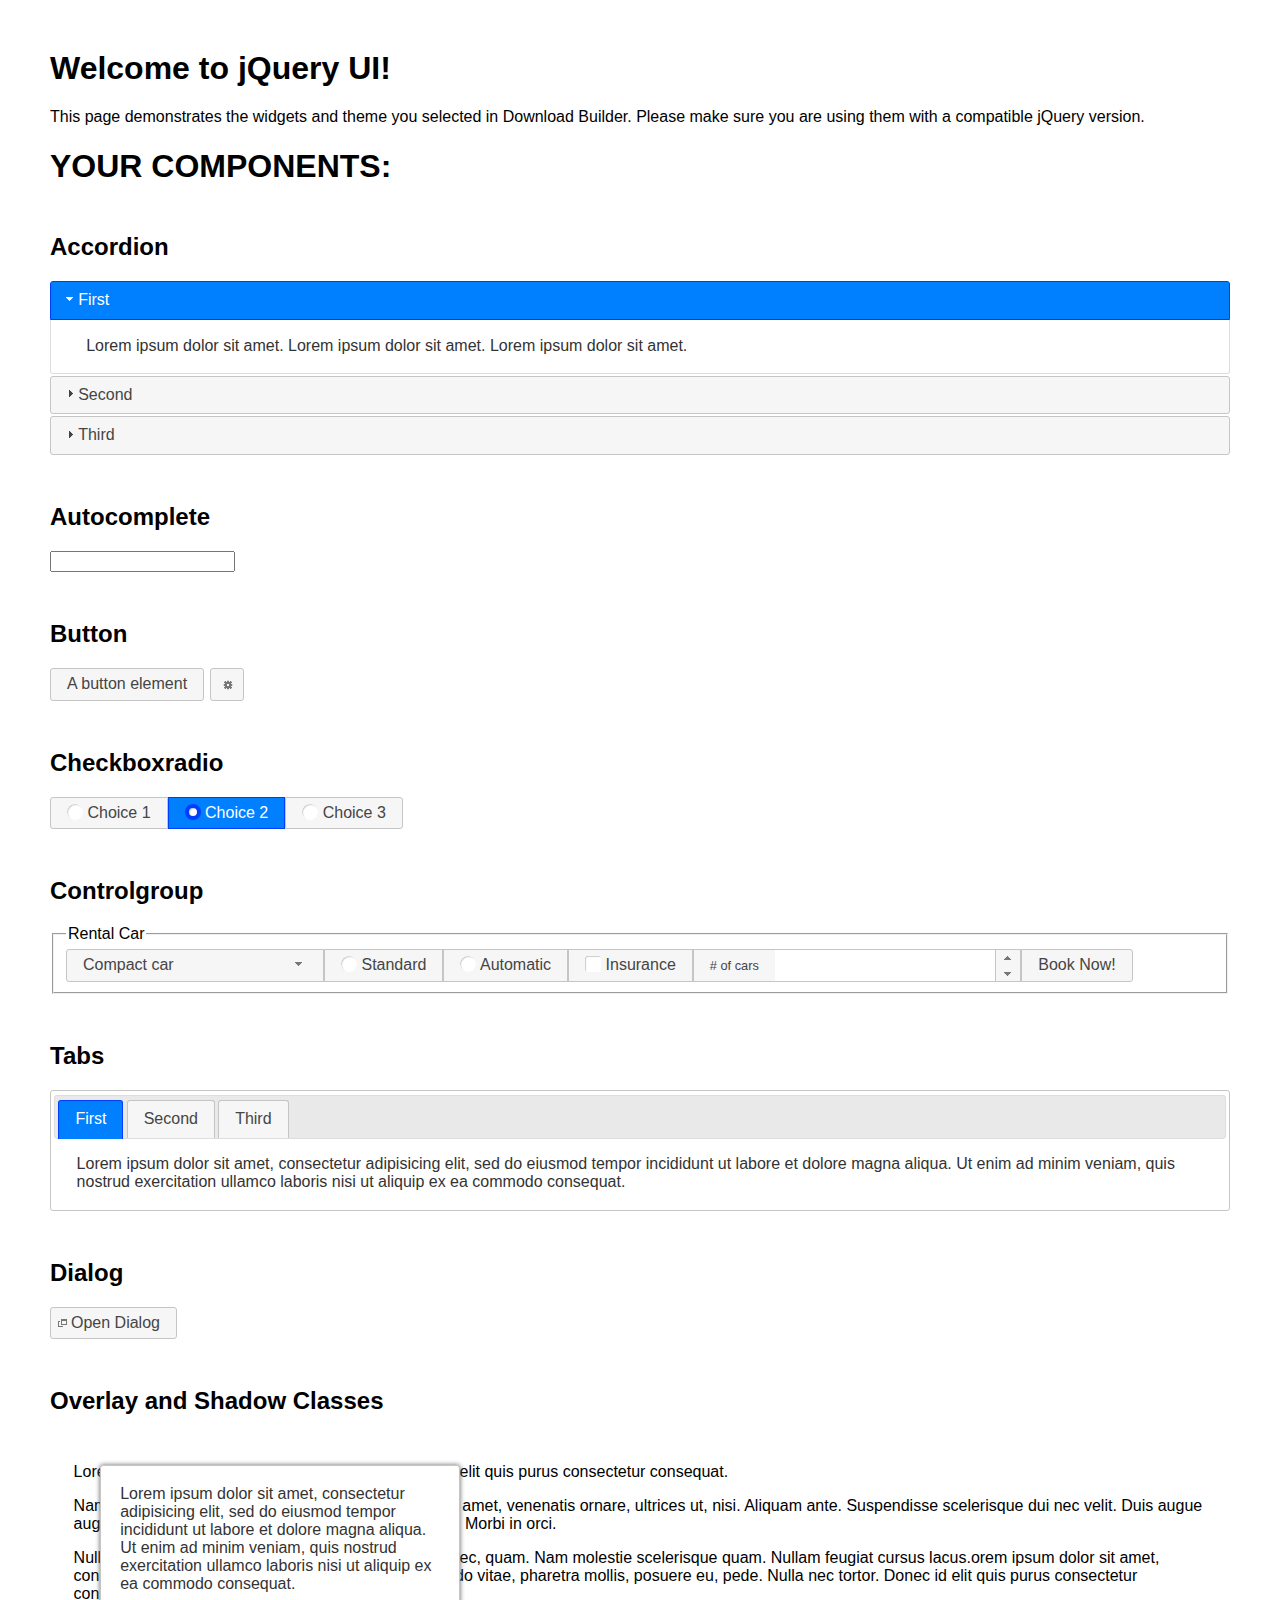
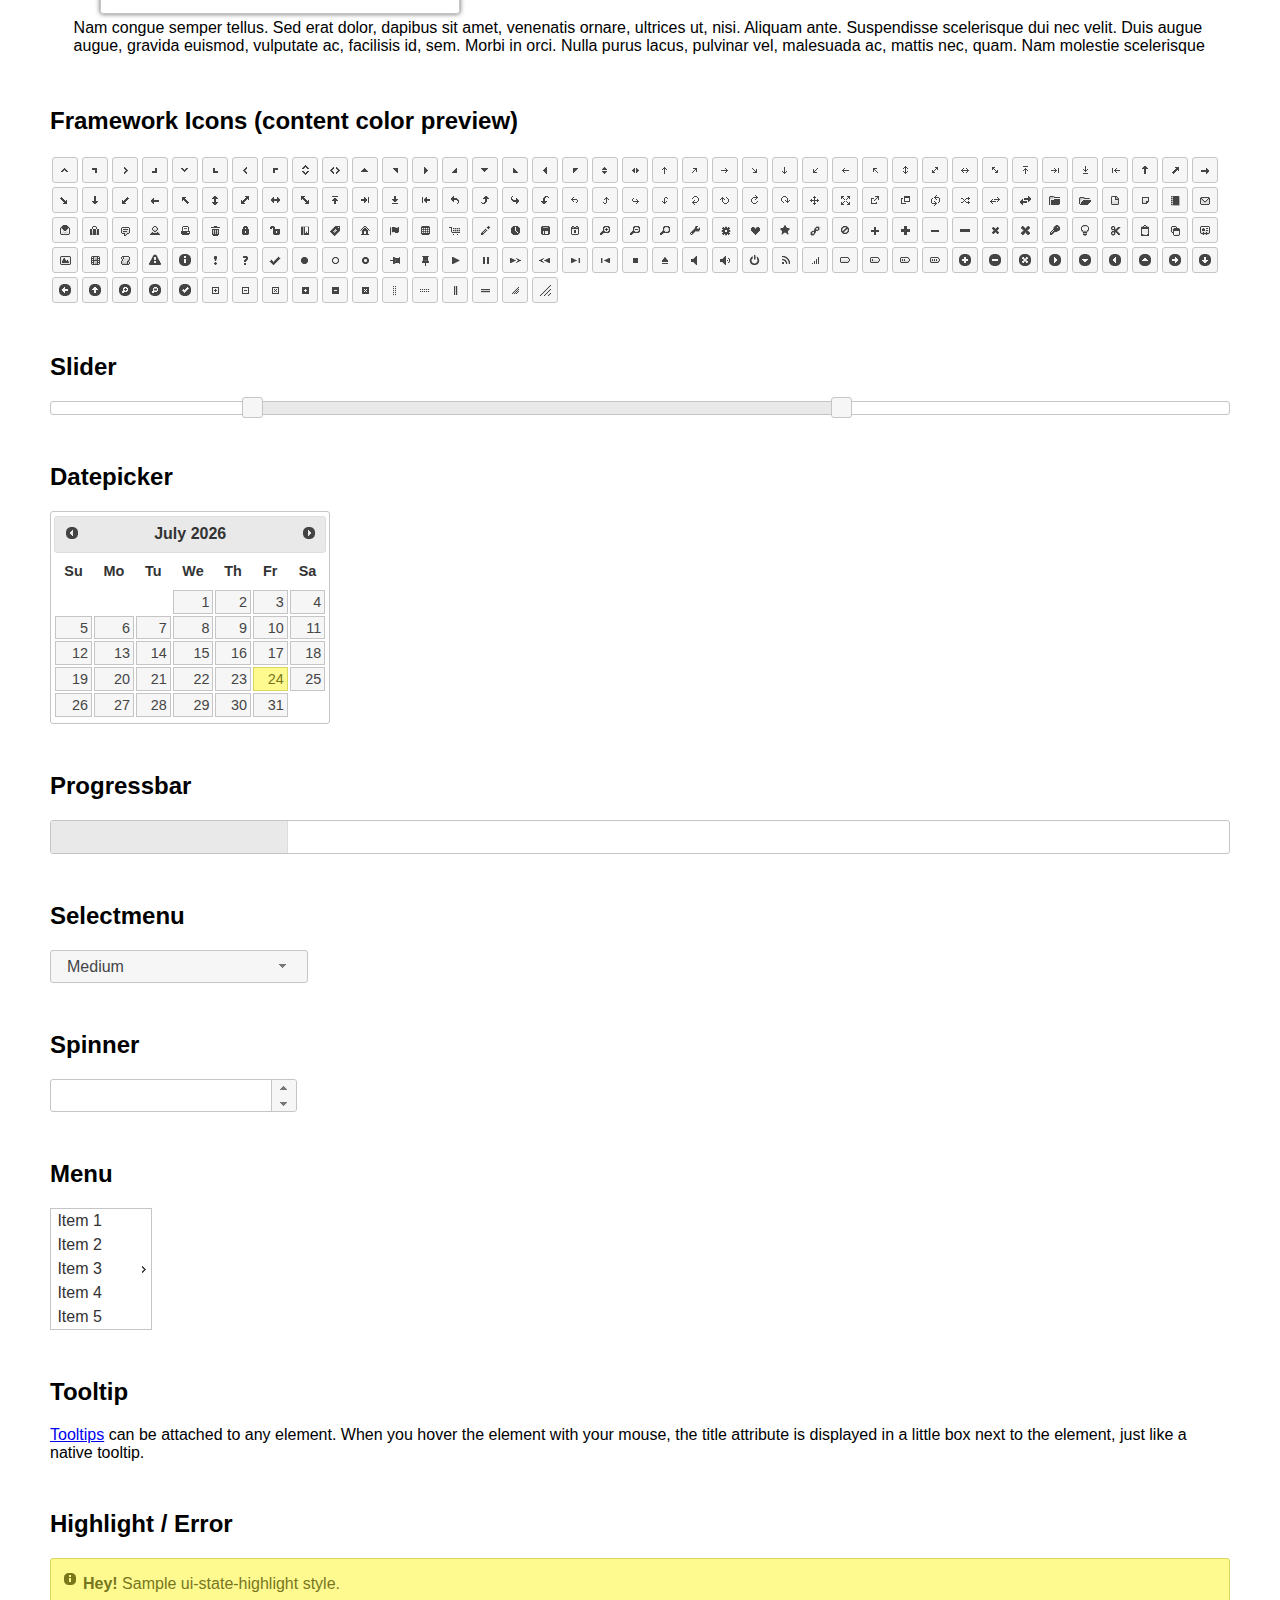
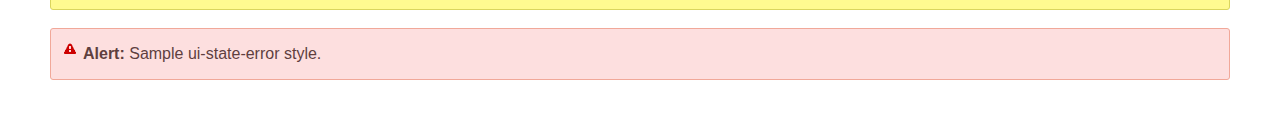
<file: jqueryui/index.html>
<!doctype html>
<html lang="us">
<head>
	<meta charset="utf-8">
	<title>jQuery UI Example Page</title>
	<link href="jquery-ui.css" rel="stylesheet">
	<style>
	body{
		font-family: "Trebuchet MS", sans-serif;
		margin: 50px;
	}
	.demoHeaders {
		margin-top: 2em;
	}
	#dialog-link {
		padding: .4em 1em .4em 20px;
		text-decoration: none;
		position: relative;
	}
	#dialog-link span.ui-icon {
		margin: 0 5px 0 0;
		position: absolute;
		left: .2em;
		top: 50%;
		margin-top: -8px;
	}
	#icons {
		margin: 0;
		padding: 0;
	}
	#icons li {
		margin: 2px;
		position: relative;
		padding: 4px 0;
		cursor: pointer;
		float: left;
		list-style: none;
	}
	#icons span.ui-icon {
		float: left;
		margin: 0 4px;
	}
	.fakewindowcontain .ui-widget-overlay {
		position: absolute;
	}
	select {
		width: 200px;
	}
	</style>
</head>
<body>

<h1>Welcome to jQuery UI!</h1>

<div class="ui-widget">
	<p>This page demonstrates the widgets and theme you selected in Download Builder. Please make sure you are using them with a compatible jQuery version.</p>
</div>

<h1>YOUR COMPONENTS:</h1>


<!-- Accordion -->
<h2 class="demoHeaders">Accordion</h2>
<div id="accordion">
	<h3>First</h3>
	<div>Lorem ipsum dolor sit amet. Lorem ipsum dolor sit amet. Lorem ipsum dolor sit amet.</div>
	<h3>Second</h3>
	<div>Phasellus mattis tincidunt nibh.</div>
	<h3>Third</h3>
	<div>Nam dui erat, auctor a, dignissim quis.</div>
</div>



<!-- Autocomplete -->
<h2 class="demoHeaders">Autocomplete</h2>
<div>
	<input id="autocomplete" title="type &quot;a&quot;">
</div>



<!-- Button -->
<h2 class="demoHeaders">Button</h2>
<button id="button">A button element</button>
<button id="button-icon">An icon-only button</button>



<!-- Checkboxradio -->
<h2 class="demoHeaders">Checkboxradio</h2>
<form style="margin-top: 1em;">
	<div id="radioset">
		<input type="radio" id="radio1" name="radio"><label for="radio1">Choice 1</label>
		<input type="radio" id="radio2" name="radio" checked="checked"><label for="radio2">Choice 2</label>
		<input type="radio" id="radio3" name="radio"><label for="radio3">Choice 3</label>
	</div>
</form>



<!-- Controlgroup -->
<h2 class="demoHeaders">Controlgroup</h2>
<fieldset>
	<legend>Rental Car</legend>
	<div id="controlgroup">
		<select id="car-type">
			<option>Compact car</option>
			<option>Midsize car</option>
			<option>Full size car</option>
			<option>SUV</option>
			<option>Luxury</option>
			<option>Truck</option>
			<option>Van</option>
		</select>
		<label for="transmission-standard">Standard</label>
		<input type="radio" name="transmission" id="transmission-standard">
		<label for="transmission-automatic">Automatic</label>
		<input type="radio" name="transmission" id="transmission-automatic">
		<label for="insurance">Insurance</label>
		<input type="checkbox" name="insurance" id="insurance">
		<label for="horizontal-spinner" class="ui-controlgroup-label"># of cars</label>
		<input id="horizontal-spinner" class="ui-spinner-input">
		<button>Book Now!</button>
	</div>
</fieldset>



<!-- Tabs -->
<h2 class="demoHeaders">Tabs</h2>
<div id="tabs">
	<ul>
		<li><a href="#tabs-1">First</a></li>
		<li><a href="#tabs-2">Second</a></li>
		<li><a href="#tabs-3">Third</a></li>
	</ul>
	<div id="tabs-1">Lorem ipsum dolor sit amet, consectetur adipisicing elit, sed do eiusmod tempor incididunt ut labore et dolore magna aliqua. Ut enim ad minim veniam, quis nostrud exercitation ullamco laboris nisi ut aliquip ex ea commodo consequat.</div>
	<div id="tabs-2">Phasellus mattis tincidunt nibh. Cras orci urna, blandit id, pretium vel, aliquet ornare, felis. Maecenas scelerisque sem non nisl. Fusce sed lorem in enim dictum bibendum.</div>
	<div id="tabs-3">Nam dui erat, auctor a, dignissim quis, sollicitudin eu, felis. Pellentesque nisi urna, interdum eget, sagittis et, consequat vestibulum, lacus. Mauris porttitor ullamcorper augue.</div>
</div>



<h2 class="demoHeaders">Dialog</h2>
<p>
	<button id="dialog-link" class="ui-button ui-corner-all ui-widget">
		<span class="ui-icon ui-icon-newwin"></span>Open Dialog
	</button>
</p>

<h2 class="demoHeaders">Overlay and Shadow Classes</h2>
<div style="position: relative; width: 96%; height: 200px; padding:1% 2%; overflow:hidden;" class="fakewindowcontain">
	<p>Lorem ipsum dolor sit amet,  Nulla nec tortor. Donec id elit quis purus consectetur consequat. </p><p>Nam congue semper tellus. Sed erat dolor, dapibus sit amet, venenatis ornare, ultrices ut, nisi. Aliquam ante. Suspendisse scelerisque dui nec velit. Duis augue augue, gravida euismod, vulputate ac, facilisis id, sem. Morbi in orci. </p><p>Nulla purus lacus, pulvinar vel, malesuada ac, mattis nec, quam. Nam molestie scelerisque quam. Nullam feugiat cursus lacus.orem ipsum dolor sit amet, consectetur adipiscing elit. Donec libero risus, commodo vitae, pharetra mollis, posuere eu, pede. Nulla nec tortor. Donec id elit quis purus consectetur consequat. </p><p>Nam congue semper tellus. Sed erat dolor, dapibus sit amet, venenatis ornare, ultrices ut, nisi. Aliquam ante. Suspendisse scelerisque dui nec velit. Duis augue augue, gravida euismod, vulputate ac, facilisis id, sem. Morbi in orci. Nulla purus lacus, pulvinar vel, malesuada ac, mattis nec, quam. Nam molestie scelerisque quam. </p><p>Nullam feugiat cursus lacus.orem ipsum dolor sit amet, consectetur adipiscing elit. Donec libero risus, commodo vitae, pharetra mollis, posuere eu, pede. Nulla nec tortor. Donec id elit quis purus consectetur consequat. Nam congue semper tellus. Sed erat dolor, dapibus sit amet, venenatis ornare, ultrices ut, nisi. Aliquam ante. </p><p>Suspendisse scelerisque dui nec velit. Duis augue augue, gravida euismod, vulputate ac, facilisis id, sem. Morbi in orci. Nulla purus lacus, pulvinar vel, malesuada ac, mattis nec, quam. Nam molestie scelerisque quam. Nullam feugiat cursus lacus.orem ipsum dolor sit amet, consectetur adipiscing elit. Donec libero risus, commodo vitae, pharetra mollis, posuere eu, pede. Nulla nec tortor. Donec id elit quis purus consectetur consequat. Nam congue semper tellus. Sed erat dolor, dapibus sit amet, venenatis ornare, ultrices ut, nisi. </p>

	<!-- ui-dialog -->
	<div class="ui-widget-overlay ui-front"></div>
	<div style="position: absolute; width: 320px; left: 50px; top: 30px; padding: 1.2em" class="ui-widget ui-front ui-widget-content ui-corner-all ui-widget-shadow">
		Lorem ipsum dolor sit amet, consectetur adipisicing elit, sed do eiusmod tempor incididunt ut labore et dolore magna aliqua. Ut enim ad minim veniam, quis nostrud exercitation ullamco laboris nisi ut aliquip ex ea commodo consequat.
	</div>

</div>

<!-- ui-dialog -->
<div id="dialog" title="Dialog Title">
	<p>Lorem ipsum dolor sit amet, consectetur adipisicing elit, sed do eiusmod tempor incididunt ut labore et dolore magna aliqua. Ut enim ad minim veniam, quis nostrud exercitation ullamco laboris nisi ut aliquip ex ea commodo consequat.</p>
</div>



<h2 class="demoHeaders">Framework Icons (content color preview)</h2>
<ul id="icons" class="ui-widget ui-helper-clearfix">
	<li class="ui-state-default ui-corner-all" title=".ui-icon-caret-1-n"><span class="ui-icon ui-icon-caret-1-n"></span></li>
	<li class="ui-state-default ui-corner-all" title=".ui-icon-caret-1-ne"><span class="ui-icon ui-icon-caret-1-ne"></span></li>
	<li class="ui-state-default ui-corner-all" title=".ui-icon-caret-1-e"><span class="ui-icon ui-icon-caret-1-e"></span></li>
	<li class="ui-state-default ui-corner-all" title=".ui-icon-caret-1-se"><span class="ui-icon ui-icon-caret-1-se"></span></li>
	<li class="ui-state-default ui-corner-all" title=".ui-icon-caret-1-s"><span class="ui-icon ui-icon-caret-1-s"></span></li>
	<li class="ui-state-default ui-corner-all" title=".ui-icon-caret-1-sw"><span class="ui-icon ui-icon-caret-1-sw"></span></li>
	<li class="ui-state-default ui-corner-all" title=".ui-icon-caret-1-w"><span class="ui-icon ui-icon-caret-1-w"></span></li>
	<li class="ui-state-default ui-corner-all" title=".ui-icon-caret-1-nw"><span class="ui-icon ui-icon-caret-1-nw"></span></li>
	<li class="ui-state-default ui-corner-all" title=".ui-icon-caret-2-n-s"><span class="ui-icon ui-icon-caret-2-n-s"></span></li>
	<li class="ui-state-default ui-corner-all" title=".ui-icon-caret-2-e-w"><span class="ui-icon ui-icon-caret-2-e-w"></span></li>
	<li class="ui-state-default ui-corner-all" title=".ui-icon-triangle-1-n"><span class="ui-icon ui-icon-triangle-1-n"></span></li>
	<li class="ui-state-default ui-corner-all" title=".ui-icon-triangle-1-ne"><span class="ui-icon ui-icon-triangle-1-ne"></span></li>
	<li class="ui-state-default ui-corner-all" title=".ui-icon-triangle-1-e"><span class="ui-icon ui-icon-triangle-1-e"></span></li>
	<li class="ui-state-default ui-corner-all" title=".ui-icon-triangle-1-se"><span class="ui-icon ui-icon-triangle-1-se"></span></li>
	<li class="ui-state-default ui-corner-all" title=".ui-icon-triangle-1-s"><span class="ui-icon ui-icon-triangle-1-s"></span></li>
	<li class="ui-state-default ui-corner-all" title=".ui-icon-triangle-1-sw"><span class="ui-icon ui-icon-triangle-1-sw"></span></li>
	<li class="ui-state-default ui-corner-all" title=".ui-icon-triangle-1-w"><span class="ui-icon ui-icon-triangle-1-w"></span></li>
	<li class="ui-state-default ui-corner-all" title=".ui-icon-triangle-1-nw"><span class="ui-icon ui-icon-triangle-1-nw"></span></li>
	<li class="ui-state-default ui-corner-all" title=".ui-icon-triangle-2-n-s"><span class="ui-icon ui-icon-triangle-2-n-s"></span></li>
	<li class="ui-state-default ui-corner-all" title=".ui-icon-triangle-2-e-w"><span class="ui-icon ui-icon-triangle-2-e-w"></span></li>
	<li class="ui-state-default ui-corner-all" title=".ui-icon-arrow-1-n"><span class="ui-icon ui-icon-arrow-1-n"></span></li>
	<li class="ui-state-default ui-corner-all" title=".ui-icon-arrow-1-ne"><span class="ui-icon ui-icon-arrow-1-ne"></span></li>
	<li class="ui-state-default ui-corner-all" title=".ui-icon-arrow-1-e"><span class="ui-icon ui-icon-arrow-1-e"></span></li>
	<li class="ui-state-default ui-corner-all" title=".ui-icon-arrow-1-se"><span class="ui-icon ui-icon-arrow-1-se"></span></li>
	<li class="ui-state-default ui-corner-all" title=".ui-icon-arrow-1-s"><span class="ui-icon ui-icon-arrow-1-s"></span></li>
	<li class="ui-state-default ui-corner-all" title=".ui-icon-arrow-1-sw"><span class="ui-icon ui-icon-arrow-1-sw"></span></li>
	<li class="ui-state-default ui-corner-all" title=".ui-icon-arrow-1-w"><span class="ui-icon ui-icon-arrow-1-w"></span></li>
	<li class="ui-state-default ui-corner-all" title=".ui-icon-arrow-1-nw"><span class="ui-icon ui-icon-arrow-1-nw"></span></li>
	<li class="ui-state-default ui-corner-all" title=".ui-icon-arrow-2-n-s"><span class="ui-icon ui-icon-arrow-2-n-s"></span></li>
	<li class="ui-state-default ui-corner-all" title=".ui-icon-arrow-2-ne-sw"><span class="ui-icon ui-icon-arrow-2-ne-sw"></span></li>
	<li class="ui-state-default ui-corner-all" title=".ui-icon-arrow-2-e-w"><span class="ui-icon ui-icon-arrow-2-e-w"></span></li>
	<li class="ui-state-default ui-corner-all" title=".ui-icon-arrow-2-se-nw"><span class="ui-icon ui-icon-arrow-2-se-nw"></span></li>
	<li class="ui-state-default ui-corner-all" title=".ui-icon-arrowstop-1-n"><span class="ui-icon ui-icon-arrowstop-1-n"></span></li>
	<li class="ui-state-default ui-corner-all" title=".ui-icon-arrowstop-1-e"><span class="ui-icon ui-icon-arrowstop-1-e"></span></li>
	<li class="ui-state-default ui-corner-all" title=".ui-icon-arrowstop-1-s"><span class="ui-icon ui-icon-arrowstop-1-s"></span></li>
	<li class="ui-state-default ui-corner-all" title=".ui-icon-arrowstop-1-w"><span class="ui-icon ui-icon-arrowstop-1-w"></span></li>
	<li class="ui-state-default ui-corner-all" title=".ui-icon-arrowthick-1-n"><span class="ui-icon ui-icon-arrowthick-1-n"></span></li>
	<li class="ui-state-default ui-corner-all" title=".ui-icon-arrowthick-1-ne"><span class="ui-icon ui-icon-arrowthick-1-ne"></span></li>
	<li class="ui-state-default ui-corner-all" title=".ui-icon-arrowthick-1-e"><span class="ui-icon ui-icon-arrowthick-1-e"></span></li>
	<li class="ui-state-default ui-corner-all" title=".ui-icon-arrowthick-1-se"><span class="ui-icon ui-icon-arrowthick-1-se"></span></li>
	<li class="ui-state-default ui-corner-all" title=".ui-icon-arrowthick-1-s"><span class="ui-icon ui-icon-arrowthick-1-s"></span></li>
	<li class="ui-state-default ui-corner-all" title=".ui-icon-arrowthick-1-sw"><span class="ui-icon ui-icon-arrowthick-1-sw"></span></li>
	<li class="ui-state-default ui-corner-all" title=".ui-icon-arrowthick-1-w"><span class="ui-icon ui-icon-arrowthick-1-w"></span></li>
	<li class="ui-state-default ui-corner-all" title=".ui-icon-arrowthick-1-nw"><span class="ui-icon ui-icon-arrowthick-1-nw"></span></li>
	<li class="ui-state-default ui-corner-all" title=".ui-icon-arrowthick-2-n-s"><span class="ui-icon ui-icon-arrowthick-2-n-s"></span></li>
	<li class="ui-state-default ui-corner-all" title=".ui-icon-arrowthick-2-ne-sw"><span class="ui-icon ui-icon-arrowthick-2-ne-sw"></span></li>
	<li class="ui-state-default ui-corner-all" title=".ui-icon-arrowthick-2-e-w"><span class="ui-icon ui-icon-arrowthick-2-e-w"></span></li>
	<li class="ui-state-default ui-corner-all" title=".ui-icon-arrowthick-2-se-nw"><span class="ui-icon ui-icon-arrowthick-2-se-nw"></span></li>
	<li class="ui-state-default ui-corner-all" title=".ui-icon-arrowthickstop-1-n"><span class="ui-icon ui-icon-arrowthickstop-1-n"></span></li>
	<li class="ui-state-default ui-corner-all" title=".ui-icon-arrowthickstop-1-e"><span class="ui-icon ui-icon-arrowthickstop-1-e"></span></li>
	<li class="ui-state-default ui-corner-all" title=".ui-icon-arrowthickstop-1-s"><span class="ui-icon ui-icon-arrowthickstop-1-s"></span></li>
	<li class="ui-state-default ui-corner-all" title=".ui-icon-arrowthickstop-1-w"><span class="ui-icon ui-icon-arrowthickstop-1-w"></span></li>
	<li class="ui-state-default ui-corner-all" title=".ui-icon-arrowreturnthick-1-w"><span class="ui-icon ui-icon-arrowreturnthick-1-w"></span></li>
	<li class="ui-state-default ui-corner-all" title=".ui-icon-arrowreturnthick-1-n"><span class="ui-icon ui-icon-arrowreturnthick-1-n"></span></li>
	<li class="ui-state-default ui-corner-all" title=".ui-icon-arrowreturnthick-1-e"><span class="ui-icon ui-icon-arrowreturnthick-1-e"></span></li>
	<li class="ui-state-default ui-corner-all" title=".ui-icon-arrowreturnthick-1-s"><span class="ui-icon ui-icon-arrowreturnthick-1-s"></span></li>
	<li class="ui-state-default ui-corner-all" title=".ui-icon-arrowreturn-1-w"><span class="ui-icon ui-icon-arrowreturn-1-w"></span></li>
	<li class="ui-state-default ui-corner-all" title=".ui-icon-arrowreturn-1-n"><span class="ui-icon ui-icon-arrowreturn-1-n"></span></li>
	<li class="ui-state-default ui-corner-all" title=".ui-icon-arrowreturn-1-e"><span class="ui-icon ui-icon-arrowreturn-1-e"></span></li>
	<li class="ui-state-default ui-corner-all" title=".ui-icon-arrowreturn-1-s"><span class="ui-icon ui-icon-arrowreturn-1-s"></span></li>
	<li class="ui-state-default ui-corner-all" title=".ui-icon-arrowrefresh-1-w"><span class="ui-icon ui-icon-arrowrefresh-1-w"></span></li>
	<li class="ui-state-default ui-corner-all" title=".ui-icon-arrowrefresh-1-n"><span class="ui-icon ui-icon-arrowrefresh-1-n"></span></li>
	<li class="ui-state-default ui-corner-all" title=".ui-icon-arrowrefresh-1-e"><span class="ui-icon ui-icon-arrowrefresh-1-e"></span></li>
	<li class="ui-state-default ui-corner-all" title=".ui-icon-arrowrefresh-1-s"><span class="ui-icon ui-icon-arrowrefresh-1-s"></span></li>
	<li class="ui-state-default ui-corner-all" title=".ui-icon-arrow-4"><span class="ui-icon ui-icon-arrow-4"></span></li>
	<li class="ui-state-default ui-corner-all" title=".ui-icon-arrow-4-diag"><span class="ui-icon ui-icon-arrow-4-diag"></span></li>
	<li class="ui-state-default ui-corner-all" title=".ui-icon-extlink"><span class="ui-icon ui-icon-extlink"></span></li>
	<li class="ui-state-default ui-corner-all" title=".ui-icon-newwin"><span class="ui-icon ui-icon-newwin"></span></li>
	<li class="ui-state-default ui-corner-all" title=".ui-icon-refresh"><span class="ui-icon ui-icon-refresh"></span></li>
	<li class="ui-state-default ui-corner-all" title=".ui-icon-shuffle"><span class="ui-icon ui-icon-shuffle"></span></li>
	<li class="ui-state-default ui-corner-all" title=".ui-icon-transfer-e-w"><span class="ui-icon ui-icon-transfer-e-w"></span></li>
	<li class="ui-state-default ui-corner-all" title=".ui-icon-transferthick-e-w"><span class="ui-icon ui-icon-transferthick-e-w"></span></li>
	<li class="ui-state-default ui-corner-all" title=".ui-icon-folder-collapsed"><span class="ui-icon ui-icon-folder-collapsed"></span></li>
	<li class="ui-state-default ui-corner-all" title=".ui-icon-folder-open"><span class="ui-icon ui-icon-folder-open"></span></li>
	<li class="ui-state-default ui-corner-all" title=".ui-icon-document"><span class="ui-icon ui-icon-document"></span></li>
	<li class="ui-state-default ui-corner-all" title=".ui-icon-document-b"><span class="ui-icon ui-icon-document-b"></span></li>
	<li class="ui-state-default ui-corner-all" title=".ui-icon-note"><span class="ui-icon ui-icon-note"></span></li>
	<li class="ui-state-default ui-corner-all" title=".ui-icon-mail-closed"><span class="ui-icon ui-icon-mail-closed"></span></li>
	<li class="ui-state-default ui-corner-all" title=".ui-icon-mail-open"><span class="ui-icon ui-icon-mail-open"></span></li>
	<li class="ui-state-default ui-corner-all" title=".ui-icon-suitcase"><span class="ui-icon ui-icon-suitcase"></span></li>
	<li class="ui-state-default ui-corner-all" title=".ui-icon-comment"><span class="ui-icon ui-icon-comment"></span></li>
	<li class="ui-state-default ui-corner-all" title=".ui-icon-person"><span class="ui-icon ui-icon-person"></span></li>
	<li class="ui-state-default ui-corner-all" title=".ui-icon-print"><span class="ui-icon ui-icon-print"></span></li>
	<li class="ui-state-default ui-corner-all" title=".ui-icon-trash"><span class="ui-icon ui-icon-trash"></span></li>
	<li class="ui-state-default ui-corner-all" title=".ui-icon-locked"><span class="ui-icon ui-icon-locked"></span></li>
	<li class="ui-state-default ui-corner-all" title=".ui-icon-unlocked"><span class="ui-icon ui-icon-unlocked"></span></li>
	<li class="ui-state-default ui-corner-all" title=".ui-icon-bookmark"><span class="ui-icon ui-icon-bookmark"></span></li>
	<li class="ui-state-default ui-corner-all" title=".ui-icon-tag"><span class="ui-icon ui-icon-tag"></span></li>
	<li class="ui-state-default ui-corner-all" title=".ui-icon-home"><span class="ui-icon ui-icon-home"></span></li>
	<li class="ui-state-default ui-corner-all" title=".ui-icon-flag"><span class="ui-icon ui-icon-flag"></span></li>
	<li class="ui-state-default ui-corner-all" title=".ui-icon-calculator"><span class="ui-icon ui-icon-calculator"></span></li>
	<li class="ui-state-default ui-corner-all" title=".ui-icon-cart"><span class="ui-icon ui-icon-cart"></span></li>
	<li class="ui-state-default ui-corner-all" title=".ui-icon-pencil"><span class="ui-icon ui-icon-pencil"></span></li>
	<li class="ui-state-default ui-corner-all" title=".ui-icon-clock"><span class="ui-icon ui-icon-clock"></span></li>
	<li class="ui-state-default ui-corner-all" title=".ui-icon-disk"><span class="ui-icon ui-icon-disk"></span></li>
	<li class="ui-state-default ui-corner-all" title=".ui-icon-calendar"><span class="ui-icon ui-icon-calendar"></span></li>
	<li class="ui-state-default ui-corner-all" title=".ui-icon-zoomin"><span class="ui-icon ui-icon-zoomin"></span></li>
	<li class="ui-state-default ui-corner-all" title=".ui-icon-zoomout"><span class="ui-icon ui-icon-zoomout"></span></li>
	<li class="ui-state-default ui-corner-all" title=".ui-icon-search"><span class="ui-icon ui-icon-search"></span></li>
	<li class="ui-state-default ui-corner-all" title=".ui-icon-wrench"><span class="ui-icon ui-icon-wrench"></span></li>
	<li class="ui-state-default ui-corner-all" title=".ui-icon-gear"><span class="ui-icon ui-icon-gear"></span></li>
	<li class="ui-state-default ui-corner-all" title=".ui-icon-heart"><span class="ui-icon ui-icon-heart"></span></li>
	<li class="ui-state-default ui-corner-all" title=".ui-icon-star"><span class="ui-icon ui-icon-star"></span></li>
	<li class="ui-state-default ui-corner-all" title=".ui-icon-link"><span class="ui-icon ui-icon-link"></span></li>
	<li class="ui-state-default ui-corner-all" title=".ui-icon-cancel"><span class="ui-icon ui-icon-cancel"></span></li>
	<li class="ui-state-default ui-corner-all" title=".ui-icon-plus"><span class="ui-icon ui-icon-plus"></span></li>
	<li class="ui-state-default ui-corner-all" title=".ui-icon-plusthick"><span class="ui-icon ui-icon-plusthick"></span></li>
	<li class="ui-state-default ui-corner-all" title=".ui-icon-minus"><span class="ui-icon ui-icon-minus"></span></li>
	<li class="ui-state-default ui-corner-all" title=".ui-icon-minusthick"><span class="ui-icon ui-icon-minusthick"></span></li>
	<li class="ui-state-default ui-corner-all" title=".ui-icon-close"><span class="ui-icon ui-icon-close"></span></li>
	<li class="ui-state-default ui-corner-all" title=".ui-icon-closethick"><span class="ui-icon ui-icon-closethick"></span></li>
	<li class="ui-state-default ui-corner-all" title=".ui-icon-key"><span class="ui-icon ui-icon-key"></span></li>
	<li class="ui-state-default ui-corner-all" title=".ui-icon-lightbulb"><span class="ui-icon ui-icon-lightbulb"></span></li>
	<li class="ui-state-default ui-corner-all" title=".ui-icon-scissors"><span class="ui-icon ui-icon-scissors"></span></li>
	<li class="ui-state-default ui-corner-all" title=".ui-icon-clipboard"><span class="ui-icon ui-icon-clipboard"></span></li>
	<li class="ui-state-default ui-corner-all" title=".ui-icon-copy"><span class="ui-icon ui-icon-copy"></span></li>
	<li class="ui-state-default ui-corner-all" title=".ui-icon-contact"><span class="ui-icon ui-icon-contact"></span></li>
	<li class="ui-state-default ui-corner-all" title=".ui-icon-image"><span class="ui-icon ui-icon-image"></span></li>
	<li class="ui-state-default ui-corner-all" title=".ui-icon-video"><span class="ui-icon ui-icon-video"></span></li>
	<li class="ui-state-default ui-corner-all" title=".ui-icon-script"><span class="ui-icon ui-icon-script"></span></li>
	<li class="ui-state-default ui-corner-all" title=".ui-icon-alert"><span class="ui-icon ui-icon-alert"></span></li>
	<li class="ui-state-default ui-corner-all" title=".ui-icon-info"><span class="ui-icon ui-icon-info"></span></li>
	<li class="ui-state-default ui-corner-all" title=".ui-icon-notice"><span class="ui-icon ui-icon-notice"></span></li>
	<li class="ui-state-default ui-corner-all" title=".ui-icon-help"><span class="ui-icon ui-icon-help"></span></li>
	<li class="ui-state-default ui-corner-all" title=".ui-icon-check"><span class="ui-icon ui-icon-check"></span></li>
	<li class="ui-state-default ui-corner-all" title=".ui-icon-bullet"><span class="ui-icon ui-icon-bullet"></span></li>
	<li class="ui-state-default ui-corner-all" title=".ui-icon-radio-off"><span class="ui-icon ui-icon-radio-off"></span></li>
	<li class="ui-state-default ui-corner-all" title=".ui-icon-radio-on"><span class="ui-icon ui-icon-radio-on"></span></li>
	<li class="ui-state-default ui-corner-all" title=".ui-icon-pin-w"><span class="ui-icon ui-icon-pin-w"></span></li>
	<li class="ui-state-default ui-corner-all" title=".ui-icon-pin-s"><span class="ui-icon ui-icon-pin-s"></span></li>
	<li class="ui-state-default ui-corner-all" title=".ui-icon-play"><span class="ui-icon ui-icon-play"></span></li>
	<li class="ui-state-default ui-corner-all" title=".ui-icon-pause"><span class="ui-icon ui-icon-pause"></span></li>
	<li class="ui-state-default ui-corner-all" title=".ui-icon-seek-next"><span class="ui-icon ui-icon-seek-next"></span></li>
	<li class="ui-state-default ui-corner-all" title=".ui-icon-seek-prev"><span class="ui-icon ui-icon-seek-prev"></span></li>
	<li class="ui-state-default ui-corner-all" title=".ui-icon-seek-end"><span class="ui-icon ui-icon-seek-end"></span></li>
	<li class="ui-state-default ui-corner-all" title=".ui-icon-seek-first"><span class="ui-icon ui-icon-seek-first"></span></li>
	<li class="ui-state-default ui-corner-all" title=".ui-icon-stop"><span class="ui-icon ui-icon-stop"></span></li>
	<li class="ui-state-default ui-corner-all" title=".ui-icon-eject"><span class="ui-icon ui-icon-eject"></span></li>
	<li class="ui-state-default ui-corner-all" title=".ui-icon-volume-off"><span class="ui-icon ui-icon-volume-off"></span></li>
	<li class="ui-state-default ui-corner-all" title=".ui-icon-volume-on"><span class="ui-icon ui-icon-volume-on"></span></li>
	<li class="ui-state-default ui-corner-all" title=".ui-icon-power"><span class="ui-icon ui-icon-power"></span></li>
	<li class="ui-state-default ui-corner-all" title=".ui-icon-signal-diag"><span class="ui-icon ui-icon-signal-diag"></span></li>
	<li class="ui-state-default ui-corner-all" title=".ui-icon-signal"><span class="ui-icon ui-icon-signal"></span></li>
	<li class="ui-state-default ui-corner-all" title=".ui-icon-battery-0"><span class="ui-icon ui-icon-battery-0"></span></li>
	<li class="ui-state-default ui-corner-all" title=".ui-icon-battery-1"><span class="ui-icon ui-icon-battery-1"></span></li>
	<li class="ui-state-default ui-corner-all" title=".ui-icon-battery-2"><span class="ui-icon ui-icon-battery-2"></span></li>
	<li class="ui-state-default ui-corner-all" title=".ui-icon-battery-3"><span class="ui-icon ui-icon-battery-3"></span></li>
	<li class="ui-state-default ui-corner-all" title=".ui-icon-circle-plus"><span class="ui-icon ui-icon-circle-plus"></span></li>
	<li class="ui-state-default ui-corner-all" title=".ui-icon-circle-minus"><span class="ui-icon ui-icon-circle-minus"></span></li>
	<li class="ui-state-default ui-corner-all" title=".ui-icon-circle-close"><span class="ui-icon ui-icon-circle-close"></span></li>
	<li class="ui-state-default ui-corner-all" title=".ui-icon-circle-triangle-e"><span class="ui-icon ui-icon-circle-triangle-e"></span></li>
	<li class="ui-state-default ui-corner-all" title=".ui-icon-circle-triangle-s"><span class="ui-icon ui-icon-circle-triangle-s"></span></li>
	<li class="ui-state-default ui-corner-all" title=".ui-icon-circle-triangle-w"><span class="ui-icon ui-icon-circle-triangle-w"></span></li>
	<li class="ui-state-default ui-corner-all" title=".ui-icon-circle-triangle-n"><span class="ui-icon ui-icon-circle-triangle-n"></span></li>
	<li class="ui-state-default ui-corner-all" title=".ui-icon-circle-arrow-e"><span class="ui-icon ui-icon-circle-arrow-e"></span></li>
	<li class="ui-state-default ui-corner-all" title=".ui-icon-circle-arrow-s"><span class="ui-icon ui-icon-circle-arrow-s"></span></li>
	<li class="ui-state-default ui-corner-all" title=".ui-icon-circle-arrow-w"><span class="ui-icon ui-icon-circle-arrow-w"></span></li>
	<li class="ui-state-default ui-corner-all" title=".ui-icon-circle-arrow-n"><span class="ui-icon ui-icon-circle-arrow-n"></span></li>
	<li class="ui-state-default ui-corner-all" title=".ui-icon-circle-zoomin"><span class="ui-icon ui-icon-circle-zoomin"></span></li>
	<li class="ui-state-default ui-corner-all" title=".ui-icon-circle-zoomout"><span class="ui-icon ui-icon-circle-zoomout"></span></li>
	<li class="ui-state-default ui-corner-all" title=".ui-icon-circle-check"><span class="ui-icon ui-icon-circle-check"></span></li>
	<li class="ui-state-default ui-corner-all" title=".ui-icon-circlesmall-plus"><span class="ui-icon ui-icon-circlesmall-plus"></span></li>
	<li class="ui-state-default ui-corner-all" title=".ui-icon-circlesmall-minus"><span class="ui-icon ui-icon-circlesmall-minus"></span></li>
	<li class="ui-state-default ui-corner-all" title=".ui-icon-circlesmall-close"><span class="ui-icon ui-icon-circlesmall-close"></span></li>
	<li class="ui-state-default ui-corner-all" title=".ui-icon-squaresmall-plus"><span class="ui-icon ui-icon-squaresmall-plus"></span></li>
	<li class="ui-state-default ui-corner-all" title=".ui-icon-squaresmall-minus"><span class="ui-icon ui-icon-squaresmall-minus"></span></li>
	<li class="ui-state-default ui-corner-all" title=".ui-icon-squaresmall-close"><span class="ui-icon ui-icon-squaresmall-close"></span></li>
	<li class="ui-state-default ui-corner-all" title=".ui-icon-grip-dotted-vertical"><span class="ui-icon ui-icon-grip-dotted-vertical"></span></li>
	<li class="ui-state-default ui-corner-all" title=".ui-icon-grip-dotted-horizontal"><span class="ui-icon ui-icon-grip-dotted-horizontal"></span></li>
	<li class="ui-state-default ui-corner-all" title=".ui-icon-grip-solid-vertical"><span class="ui-icon ui-icon-grip-solid-vertical"></span></li>
	<li class="ui-state-default ui-corner-all" title=".ui-icon-grip-solid-horizontal"><span class="ui-icon ui-icon-grip-solid-horizontal"></span></li>
	<li class="ui-state-default ui-corner-all" title=".ui-icon-gripsmall-diagonal-se"><span class="ui-icon ui-icon-gripsmall-diagonal-se"></span></li>
	<li class="ui-state-default ui-corner-all" title=".ui-icon-grip-diagonal-se"><span class="ui-icon ui-icon-grip-diagonal-se"></span></li>
</ul>


<!-- Slider -->
<h2 class="demoHeaders">Slider</h2>
<div id="slider"></div>



<!-- Datepicker -->
<h2 class="demoHeaders">Datepicker</h2>
<div id="datepicker"></div>



<!-- Progressbar -->
<h2 class="demoHeaders">Progressbar</h2>
<div id="progressbar"></div>



<!-- Progressbar -->
<h2 class="demoHeaders">Selectmenu</h2>
<select id="selectmenu">
	<option>Slower</option>
	<option>Slow</option>
	<option selected="selected">Medium</option>
	<option>Fast</option>
	<option>Faster</option>
</select>



<!-- Spinner -->
<h2 class="demoHeaders">Spinner</h2>
<input id="spinner">



<!-- Menu -->
<h2 class="demoHeaders">Menu</h2>
<ul style="width:100px;" id="menu">
	<li><div>Item 1</div></li>
	<li><div>Item 2</div></li>
	<li><div>Item 3</div>
		<ul>
			<li><div>Item 3-1</div></li>
			<li><div>Item 3-2</div></li>
			<li><div>Item 3-3</div></li>
			<li><div>Item 3-4</div></li>
			<li><div>Item 3-5</div></li>
		</ul>
	</li>
	<li><div>Item 4</div></li>
	<li><div>Item 5</div></li>
</ul>



<!-- Tooltip -->
<h2 class="demoHeaders">Tooltip</h2>
<p id="tooltip">
	<a href="#" title="That&apos;s what this widget is">Tooltips</a> can be attached to any element. When you hover
the element with your mouse, the title attribute is displayed in a little box next to the element, just like a native tooltip.
</p>


<!-- Highlight / Error -->
<h2 class="demoHeaders">Highlight / Error</h2>
<div class="ui-widget">
	<div class="ui-state-highlight ui-corner-all" style="margin-top: 20px; padding: 0 .7em;">
		<p><span class="ui-icon ui-icon-info" style="float: left; margin-right: .3em;"></span>
		<strong>Hey!</strong> Sample ui-state-highlight style.</p>
	</div>
</div>
<br>
<div class="ui-widget">
	<div class="ui-state-error ui-corner-all" style="padding: 0 .7em;">
		<p><span class="ui-icon ui-icon-alert" style="float: left; margin-right: .3em;"></span>
		<strong>Alert:</strong> Sample ui-state-error style.</p>
	</div>
</div>

<script src="external/jquery/jquery.js"></script>
<script src="jquery-ui.js"></script>
<script>

$( "#accordion" ).accordion();



var availableTags = [
	"ActionScript",
	"AppleScript",
	"Asp",
	"BASIC",
	"C",
	"C++",
	"Clojure",
	"COBOL",
	"ColdFusion",
	"Erlang",
	"Fortran",
	"Groovy",
	"Haskell",
	"Java",
	"JavaScript",
	"Lisp",
	"Perl",
	"PHP",
	"Python",
	"Ruby",
	"Scala",
	"Scheme"
];
$( "#autocomplete" ).autocomplete({
	source: availableTags
});



$( "#button" ).button();
$( "#button-icon" ).button({
	icon: "ui-icon-gear",
	showLabel: false
});



$( "#radioset" ).buttonset();



$( "#controlgroup" ).controlgroup();



$( "#tabs" ).tabs();



$( "#dialog" ).dialog({
	autoOpen: false,
	width: 400,
	buttons: [
		{
			text: "Ok",
			click: function() {
				$( this ).dialog( "close" );
			}
		},
		{
			text: "Cancel",
			click: function() {
				$( this ).dialog( "close" );
			}
		}
	]
});

// Link to open the dialog
$( "#dialog-link" ).click(function( event ) {
	$( "#dialog" ).dialog( "open" );
	event.preventDefault();
});



$( "#datepicker" ).datepicker({
	inline: true
});



$( "#slider" ).slider({
	range: true,
	values: [ 17, 67 ]
});



$( "#progressbar" ).progressbar({
	value: 20
});



$( "#spinner" ).spinner();



$( "#menu" ).menu();



$( "#tooltip" ).tooltip();



$( "#selectmenu" ).selectmenu();


// Hover states on the static widgets
$( "#dialog-link, #icons li" ).hover(
	function() {
		$( this ).addClass( "ui-state-hover" );
	},
	function() {
		$( this ).removeClass( "ui-state-hover" );
	}
);
</script>
</body>
</html>
</file>
